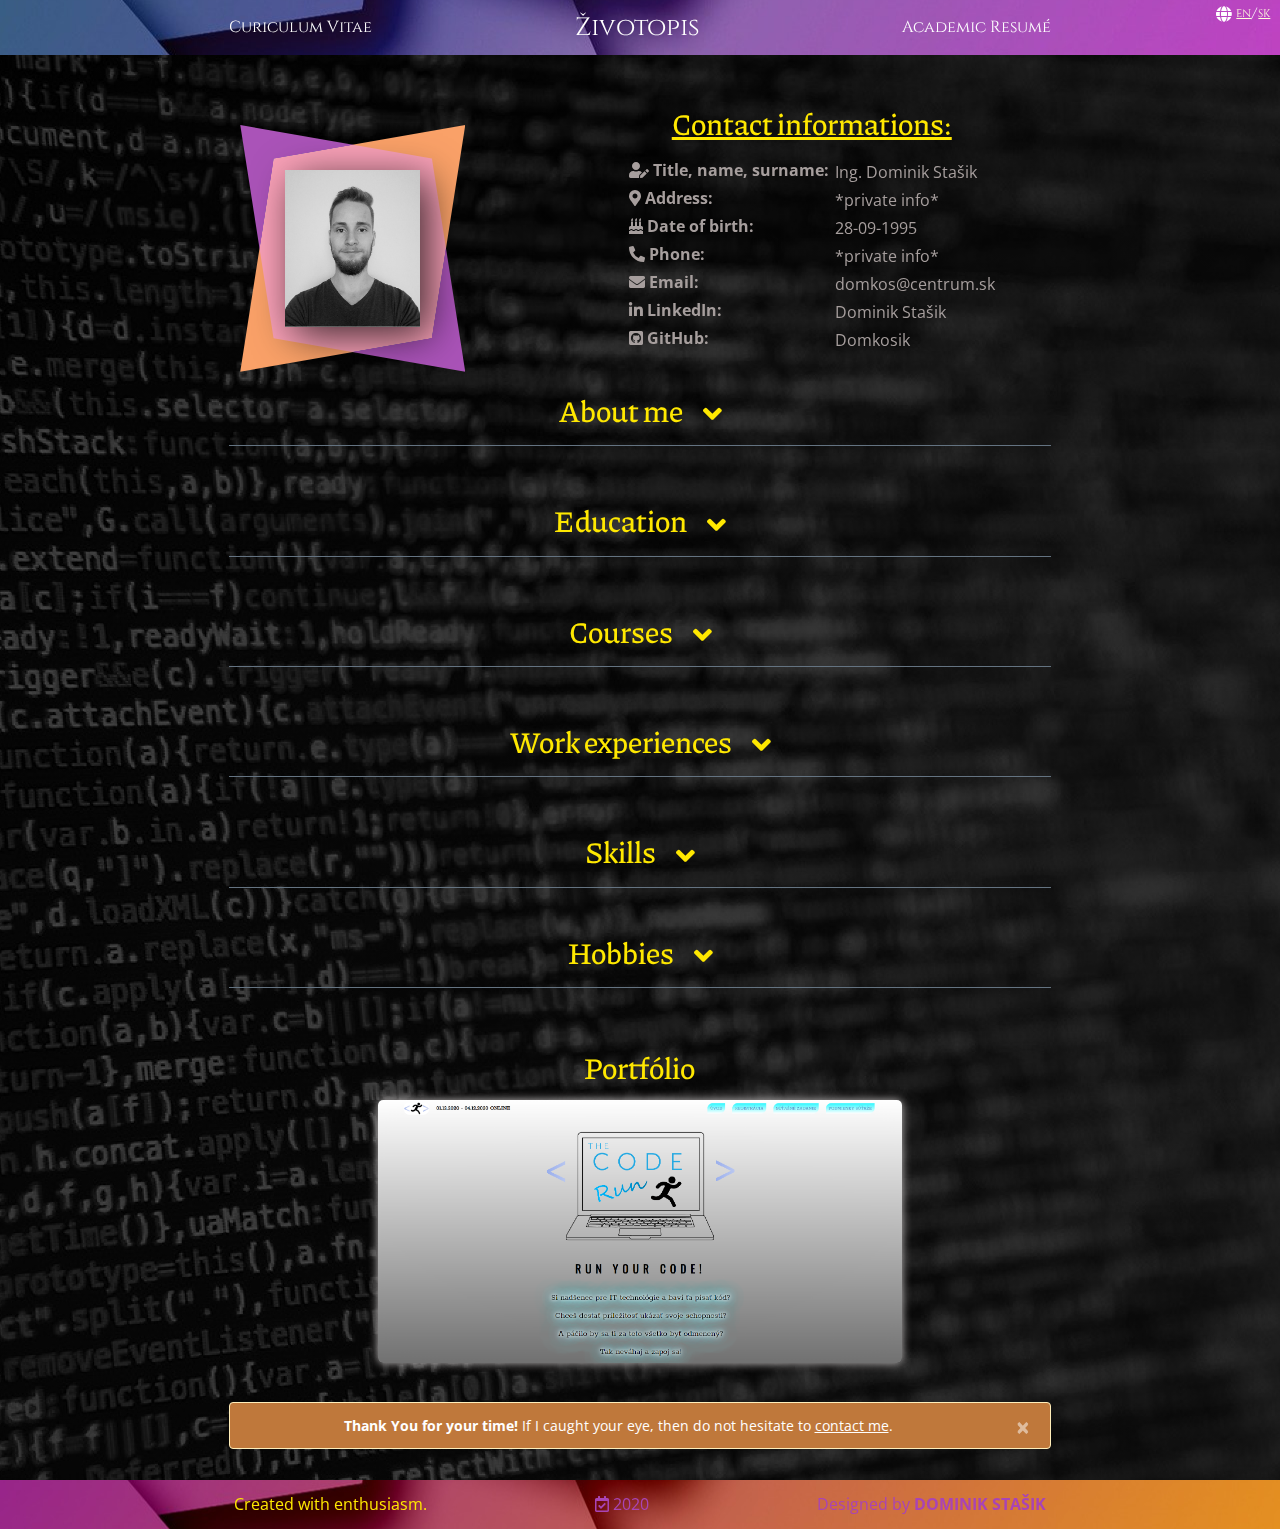
<file: en_index.html>
<!DOCTYPE html>
<html lang="en">
<head>
<meta http-equiv="X-UA-Compatible" content="IE=edge">
<meta charset="utf-8">
<meta name="viewport" content="width=device-width, initial-scale=1, shrink-to-fit=no">
<meta name="keywords" content="životopis, web, portfólio, resumé, curiculum vitae, o mne">
<meta name="author" content="domkos@centrum.sk">
<title>Curiculum Vitae_Dominik Stašik</title>
<link rel="apple-touch-icon" sizes="180x180" href="/apple-touch-icon.png">
<link rel="icon" type="image/png" sizes="32x32" href="/favicon-32x32.png">
<link rel="icon" type="image/png" sizes="16x16" href="/favicon-16x16.png">
<link rel="manifest" href="/site.webmanifest">
<!-- Bootstrap CSS -->
<link rel="stylesheet" href="https://stackpath.bootstrapcdn.com/bootstrap/4.5.2/css/bootstrap.min.css" integrity="sha384-JcKb8q3iqJ61gNV9KGb8thSsNjpSL0n8PARn9HuZOnIxN0hoP+VmmDGMN5t9UJ0Z" crossorigin="anonymous">
<link rel="stylesheet" type="text/css" href="css/normalize.css">
<link rel="stylesheet" type="text/css" href="css/style.css">
<link rel="stylesheet" type="text/css" href="https://cdnjs.cloudflare.com/ajax/libs/font-awesome/5.15.1/css/all.min.css">
<link href="https://fonts.googleapis.com/css2?family=Open+Sans&family=Piazzolla:wght@600&display=swap" rel="stylesheet">
<link href="https://fonts.googleapis.com/css2?family=Cinzel:wght@700&display=swap" rel="stylesheet">
<link rel="stylesheet" href="https://cdnjs.cloudflare.com/ajax/libs/animate.css/4.1.1/animate.min.css">

</head>

<body>

  <header>
    <div class="head-bar">
      <p class="translate"><i class="fas fa-globe"></i> <a href="en_index.html"> EN</a> / <a href="index.html">SK</a></p>
      <div class="container">
        <p>Curiculum Vitae</p>
        <p class="title">Životopis</p>
        <p>Academic Resumé</p>
      </div>
    </div>
  </header>

  <main>
    <div class="wrapper container">
      <div class="wrap">
        <div class="box">
          <img class="photo1" src="images/photo1.png" alt="Dominik">
        </div>
      </div>
      <section class="s1">
        <div class="contact">
          <h1 id="kontakt">Contact informations:</h1>
          <div class="contact-flex">
            <table style="width:100%" class="contact-info">
              <tr>
                <th><i class="fas fa-user-edit"></i> Title, name, surname:</th>
                <td>Ing. Dominik Stašik</td>
              </tr>
              <tr>
                <th><i class="fas fa-map-marker-alt"></i> Address:</th>
                <td>*private info*</td>
              </tr>
              <tr>
                <th><i class="fas fa-birthday-cake"></i> Date of birth:</th>
                <td>28-09-1995</td>
              </tr>
              <tr>
                <th><i class="fas fa-phone-alt"></i> Phone:</th>
                <td><a href="tel:+421 904 493 201" target="_blank">*private info*</td>
              </tr>
              <tr>
                <th><i class="fas fa-envelope"></i> Email:</th>
                <td><a href="mailto:domkos@centrum.sk" target="_blank">domkos@centrum.sk</a></td>
              </tr>
              <tr>
                <th><i class="fab fa-linkedin-in"></i> LinkedIn:</th>
                <td><a href="https://www.linkedin.com/in/dominik-stašik-1223451b2/" target="_blank">Dominik Stašik</a></td>
              </tr>
              <tr>
                <th><i class="fab fa-github-square"></i> GitHub:</th>
                <td><a href="https://github.com/Domkosik" target="_blank">Domkosik</a></td>
              </tr>
            </table>
          </div>
        </div>
      </section>
      <section class="s2">
        <h1>About me <i class="arrow fas fa-angle-down "></i> </h1>
        <hr>
        <div class="slide">
          <p>
            Hi, my name is Dominik and I'm an mechanical engineer. I mean, I studied mechanical engineering. But I enjoy writing code and 
            that's why I want to work in the IT sector. I am motivated to learn other technologies that would help me move forward because 
            I want to move forward and learn in this area. In short, I started with the course: "Webrebel 1: HTML, CSS & JavaScript", which is 
            available on the website www.learn2code.sk. I took a course "CSS preprocessors: Sass" and I also looked at the basics of GIT. 
            I am currently trying to educate in the field of JavaScript itself. I want to grow and therefore I will not miss SQL and front-end technologies 
            such as Vue or React or others in the future. So welcome to the page of my resume.
          </p>
        </div>
      </section>
      <section class="s3">
        <h1>Education <i class="arrow fas fa-angle-down "></i> </h1>
        <hr>  
        <div class="slide">
          <ul>
            <li>Technical University of Košice with a seat in Prešov, Faculty of Manufacturing Technologies
            <br>2018 – 2020, study programme: monitoring and diagnostics of technical equipment – 2nd degree</li>
            <li>VŠB – Technical University Ostrava - VŠB-TUO
            <br>09/2019 – 02/2020, International programme Erasmus+</li>
            <li>VŠB – Technical University Ostrava - VŠB-TUO
            <br>09/2018 – 02/2019, International programme Erasmus+</li>
            <li>Technical University of Košice with a seat in Prešov, Faculty of Manufacturing Technologies
            <br>2015 – 2018, study programme: monitoring and diagnostics of technical equipment – 1st degree 
            <li>Secondary school - United school Ľ. Podjavorinskej 22, Prešov</li>
            2011 – 2015, study programme: computer network mechanic
          </ul>
        </div>
      </section>
        <section class="s4">
        <h1>Courses <i class="arrow fas fa-angle-down "></i> </h1>
        <hr>
        <div class="slide">
          <p>
            <ul>
              <li><i class="fas fa-medal"></i>Professional competence in accordance with the Decree of the Ministry of Labor and Social Affairs of the Slovak Republic no. 508/2009 Coll. to ensure safety and health at work
              <br>2020, Technical University of Košice
              <br>Certificate of professional competence degree ELECTRICIAN under § 21 at Slovakia</li>
              <li class="s4-ul-li2"><i class="fas fa-medal"></i>Certificate of professional competence with national validity issued pursuant to § 9 of the Act of the National Council of the Slovak Republic no. 282/2008 Coll.
              <br>2013, IUVENTA - Slovak Youth Institute, Bratislava
              <br>Professional competence to perform activities in the field of youth work</li>
            </ul>
          </p>
        </div>
        </section>
        <section class="s5">
        <h1>Work experiences <i class="arrow fas fa-angle-down "></i> </h1>
        <hr>
        <div class="slide">
          <p>
            <ul>
              <li>SAPAL, s.r.o., Prešov
              <br>09/2020 – present, logistics and advertising manager
              <br>• management of the logistics department, creation of advertising and implementation in the field of supply and logistics</li>
              <li>SPINEA, s.r.o., Prešov
              <br>02/2019 – 12/2019, student - administrative worker
              <br>• standardization and imaging of workers' performance using the SMED method</li>
            </ul>
          </p>
        </div>
      </section>
      <section class="s6">
        <h1>Skills <i class="arrow fas fa-angle-down "></i> </h1>
        <hr>
        <div class="slide">
          <p>
            <h6>Language skills:</h6>
            <ul>
              <li>English – Intermediate (B1)</li>
            </ul>
            <h6>Other skills:</h6>
            <li>
              <h5>MS Office – advanced user</h5>
              <span class="bar">
                <span class="ms_off"></span>
              </span>
            </li>
            <li>
              <h5>Windows – advanced user</h5>
              <span class="bar">
                <span class="windows"></span>
              </span>
            </li>
            <li>
              <h5>PC HW/SW overview - advanced user</h5>
              <span class="bar">
                <span class="hw_sw"></span>
              </span>
            </li>
            <li>
              <h5>HTML5 – basic</h5>
              <span class="bar">
                <span class="html"></span>
              </span>
            </li>
            <li>
              <h5>CSS3 – basic</h5>
              <span class="bar">
                <span class="css3"></span>
              </span>
            </li>
            <li>
              <h5>jQuery – basic</h5>
              <span class="bar">
                <span class="jquery"></span>
              </span>
            </li>
            <li>
              <h5>JavaScript – basic</h5>
              <span class="bar">
                <span class="javascript"></span>
              </span>
            </li>
            <li>
              <h5>AutoCAD – basic</h5>
              <span class="bar">
                <span class="autocad"></span>
              </span>
            </li>
            <li>
              <h5>Autodesk Inventor – basic</h5>
              <span class="bar">
                <span class="inventor"></span>
              </span>
            </li>
            <ul>
            <li>Driving licence: B, B1, AM</li>
            </ul>
          </p>
        </div>
      </section>
      <section class="s7">
        <h1>Hobbies <i class="arrow fas fa-angle-down "></i> </h1>
        <hr>
        <div class="slide">
          <p>
            I like active movement. From sports, I especially like mountain biking. I like to travel and get to know the beauties of nature or landscape. I enjoy watching movies and TV series as a form of relaxation. I also like to do practical things. My hobbies also include assembling and servicing computers. Lately I've been interested in the IT sector.
          </p>
        </div>
      </section>
      <aside class="container">
        <h1>Portfólio</h1>
        <div class="slider2">
          <ul class="slides2">
            <li class="slide2"><img src="images/slideIMG1.png" alt="pic1"></li>
            <li class="slide2"><img src="images/slideIMG2.png" alt="pic2"></li>
            <li class="slide2"><img src="images/slideIMG3.png" alt="pic3"></li>
            <li class="slide2"><img src="images/slideIMG4.png" alt="pic4"></li>
            <li class="slide2"><img src="images/slideIMG1.png" alt="pic1"></li>
          </ul>
        </div>
      </aside>
      <section class="s8">
        <div class="alert alert-warning alert-dismissible fade show" role="alert">
          <strong>Thank You for your time!</strong> If I caught your eye, then do not hesitate to <a href="#kontakt">contact me</a>.
          <button type="button" class="close" data-dismiss="alert" aria-label="Close">
          <span aria-hidden="true">&times;</span>
          </button>
        </div>
      </section>
    </div>
  </main>

  <footer>
    <div class="container footer">
      <p>Created with enthusiasm.</p>
      <p><i class="far fa-calendar-check"></i> 2020</p>
      <p>Designed by <span>Dominik Stašik</span></p>
    </div>
  </footer>


<!-- Optional JavaScript -->
    <!-- jQuery first, then Popper.js, then Bootstrap JS -->
    <script src="https://code.jquery.com/jquery-3.5.1.slim.min.js" integrity="sha384-DfXdz2htPH0lsSSs5nCTpuj/zy4C+OGpamoFVy38MVBnE+IbbVYUew+OrCXaRkfj" crossorigin="anonymous"></script>
    <script src="https://cdn.jsdelivr.net/npm/popper.js@1.16.1/dist/umd/popper.min.js" integrity="sha384-9/reFTGAW83EW2RDu2S0VKaIzap3H66lZH81PoYlFhbGU+6BZp6G7niu735Sk7lN" crossorigin="anonymous"></script>
    <script src="https://stackpath.bootstrapcdn.com/bootstrap/4.5.2/js/bootstrap.min.js" integrity="sha384-B4gt1jrGC7Jh4AgTPSdUtOBvfO8shuf57BaghqFfPlYxofvL8/KUEfYiJOMMV+rV" crossorigin="anonymous"></script>

<!--scripts-->
<script src="js/jquery-3.5.1.min.js"></script>
<script src="js/script00.js"></script>

</body>

</html>
</file>
<file: css/style.css>
/*GENERAL*/

html {box-sizing: border-box;}

*, *:before, *:after {box-sizing: inherit;}

* {
  margin: 0;
  padding: 0;
}

body {
  font-size: 100%;
  font-family: 'Open Sans', sans-serif;
  -webkit-font-smoothing: antialiased;
  color: #fff;

  background-image: linear-gradient(to bottom, rgba(0,0,0,0.6) 0%,rgba(0,0,0,0.6) 100%), url("../images/main_background.jpg");
  height: 100%; 
  background-position: center;
  background-repeat: no-repeat;
  background-size: cover;

 }


img {
	max-width: 100%;
	height: auto;
	vertical-align: center;
}

h1 {
	font-family: 'Piazzolla', serif;
	color: #FFE800;
}

ul {
	list-style: none;
}

a {
	text-decoration: none;
	color: #ffd;
	cursor: pointer;
}

p {
	line-height: 1.8em;
	margin-bottom: 0;
}

.container	{
	max-width: 65%;
	padding: 0.3125em; /* 5/16 */
	margin: 0 auto;
}

.back-to-top {
	position: fixed;
	z-index: 20;
	right: 20px;
	bottom: 65px;
	color:  #AA53B8;
}

.back-to-top:hover, .back-to-top:focus {
	color: #F19FF2;
	transition: color 0.3s;
}

/*HEADER*/

.head-bar {
	background: url("../images/header_banner.jpg") 25% 97% no-repeat;
	margin-bottom: 0.9375em; /* 15/16 */
}

.head-bar .container {
	width: 100%;
	display: flex;
	align-items: center;
	justify-content: space-between;
}

.title {
	font-size: 1.5625em;  /* 25/16 */
}

.head-bar p {
	font-family: 'Cinzel', serif;
}


p.title
{
    position: relative;
}

p.title:before {
  content: "";
  position: absolute;
  width: 100%;
  height: 0.125em; /* 2/16 */
  bottom: 0;
  left: 0;
  background-color: #FFF;
  visibility: hidden;
  transform: scaleX(0);
  transition: all 0.6s ease-in-out;
}

p.title:hover:before {
	visibility: visible;
	transform: scaleX(1);
}

.translate {
	display: flex;
	flex-wrap: wrap;
	align-items: center;
	position: absolute;
	top: 0%;
	left: 95%;
}
.translate a {
	columns: #fff;
	text-decoration: underline;
	font-size: 0.6875em; /* 11/16 */
}

.fa-globe {
	margin-right: 0.27272727272727272727272727272727em;
}

/*MAIN*/

/*Border animation*/

.photo1 {
	max-width: 100%;
	filter: grayscale(100%);
}
.photo1:hover, .photo1:focus {filter: none;}

.box .photo1 {
	display: flex;
	justify-content: center;
}


.box{
	display: flex;
	top: 3.75em;  /* 60/16 */
    margin-left: auto;
    margin-right: auto;
    margin-bottom: 5.625em; /* 90/16 */
	width: 9.375em; height: 10.875em; /* 150/16 */ /* 174/16 */
	background-color: #DDFFF7;
	position: relative;
	box-shadow: 0.625em 0.625em 2.625em 0 rgba(0,0,0,0.75); /* 10/16 */ /* 10/16 */ /* 42/16 */
}
.box:after, .box:before{
	mix-blend-mode:lighten;
	filter:none;
	z-index: -1;
	content:'';
	width:calc(100% + (3.125em * 2)); /* 50/16 */
	height:calc(100% + (3.125em * 2)); /* 50/16 */
	position: absolute;
	display: block;
	animation: border 10s ease-in-out infinite;
	transform:translateX(-3.125em) translateY(-3.125em); /* 50/16 */ /* 50/16 */
}
@keyframes border {
  0%, 100% {
    -webkit-clip-path: polygon(0 0, calc(100% - (33.3333333333px)) calc(0% + (33.3333333333px)), 100% 100%, calc(0% + (33.3333333333px)) calc(100% - (33.3333333333px)));
            clip-path: polygon(0 0, calc(100% - (33.3333333333px)) calc(0% + (33.3333333333px)), 100% 100%, calc(0% + (33.3333333333px)) calc(100% - (33.3333333333px)));
  }
  50% {
    -webkit-clip-path: polygon(calc(0% + (33.3333333333px)) calc(0% + (33.3333333333px)), 100% 0, calc(100% - (33.3333333333px)) calc(100% - (33.3333333333px)), 0 100%);
            clip-path: polygon(calc(0% + (33.3333333333px)) calc(0% + (33.3333333333px)), 100% 0, calc(100% - (33.3333333333px)) calc(100% - (33.3333333333px)), 0 100%);
  }
}

.box:after{
	animation-delay: -5s;
	background-color: #AA53B8;
	clip-path: polygon(0 0, calc(100% - (33.3333333333px)) calc(0% + (33.3333333333px)), 100% 100%, calc(0% + (33.3333333333px)) calc(100% - (33.3333333333px)));
}
.box:before {
	background-color: #FAA168;
	  clip-path: polygon(calc(0% + (33.3333333333px)) calc(0% + (33.3333333333px)), 100% 0, calc(100% - (33.3333333333px)) calc(100% - (33.3333333333px)), 0 100%);
}

.box:hover:after{
	animation-delay: -0.1s;
}
.box:hover:before, .box:hover:after {

          animation-duration: 1s;
}
/*Border animation*/

.wrapper {
	display: flex;
	flex-wrap: wrap;
}

.wrap {
	display: flex;
	margin-left: auto;
	margin-right: auto;
}

section {
	margin: 0.625em 0 0.625em 0; /* 10/16 */ /* 10/16 */
	width: 100%;
}

th {
	padding: 0.125em 0.375em 0.125em 0;
}

td {
	vertical-align: bottom;
}

hr {
	background: slategray;
}

.s1 {
	width: auto;
}

.s7 {padding-bottom: 0.625em; /* 10/16 */}

.s8 {margin-top: 0.2em;}

.s1 h1,
.s2 h1,
.s3 h1,
.s4 h1,
.s5 h1,
.s6 h1,
.s7 h1,
aside h1 {
	font-size: 1.875em; /* 30/16 */
	margin-bottom: 0.5em; /* 15/30 */
	display: flex;
	justify-content: center;
	width: 100%;
}

.s2 h1,
.s3 h1,
.s4 h1,
.s5 h1,
.s6 h1,
.s7 h1 {
	cursor: pointer;
}


.s6 h6 {
	font-size: 1.25em;  /* 20/16 */
	margin-bottom: 0.9375em; /* 15/16 */
	display: flex;
	justify-content: center;
	width: 100%;
}
.s1 {
	display: flex;
	align-items: center;
	margin-left: auto;
    margin-right: auto;
}

.contact {
	margin-left: 6em;
}

.contact h1 {
	text-decoration: underline;
}

.contact-flex {
	display: flex;
    justify-content: center;
    align-items: center;
}

.contact-info {
	/* margin-right: 1.25em; /* 20/16 */
	color: #A69E9D;
}

.contact-info a{
	color: #A69E9D;
	text-decoration: none;
}

.contact-info a:hover,
.contact-info a:hover {
	color: #fff;
	border: 0.0625em solid black; /* 1/16 */
	background: #5D3D8A;
	padding: 0.1875em; /* 3/16 */
	font-size: 1.0625em; /* 17/16 */
}


.s2 p,
.s3 p,
.s4 p,
.s5 p,
.s6 p,
.s7 p {
	display: flex;
	justify-content: center;
}

.s3 ul,
.s4 ul,
.s5 ul {
	list-style: square;
	list-style-position: inside;
	text-indent: -1.4375em; /* 23/16 */
    padding-left: 1.4375em; /* 23/16 */
}

.s3 ul li,
.s5 ul li {
	margin-top: 0.9375em; /* 15/16 */
}

.s4-ul-li2 {margin-top: 0.9375em; } /* 15/16 */

.s3 ul li:first-child,
.s5 ul li:first-child {margin-top: 0; }

.s6 li {
	list-style: none;
}

.s6 ul li{
	list-style: square;
	list-style-position: inside;
	text-indent: -1.4375em; /* 23/16 */
    padding-left: 1.4375em; /* 23/16 */
}

.s7 {
	margin-top: 0;
}

.bar {
	background: #F38808;
	display: block;
	height: 0.6125em; /* 9.8/16 */
	border: 0.0625em solid rgba(0,0,0,0.3); /* 1/16 */
	border-radius: 0.1875em; /* 3/16 */
	overflow: hidden;
	box-shadow: 0 0 0.375em #F19FF2; /* 6/16 */
	margin-bottom: 1.25em /* 20/16 */
}

.bar span {
	height: 0.6125em; /* 9.8/16 */
	float: left;
	background: #2187e7;
}

.s6 .slide {
	width: 85%;
	margin: 0 auto;
}

.ms_off {width: 50%;}

.windows {width: 47%;}

.hw_sw {width: 45%;}

.html {width: 35%;}

.css3 {width: 35%;}

.jquery {width: 25%;}

.javascript {width: 30%;}

.autocad {width: 30%;}

.inventor {width: 30%;}

.alert a {
	color: #fff;
	text-decoration: underline;
	cursor: pointer;
}

.alert {
	text-align: center;
	background: #BF783B;
	color: #fff;
	font-size: 0.875em; /* 14/16 */
	margin-top: 2.2em;
}

.arrow {
	margin-left: 0.666667em;
	margin-top: 0.24em;
}

.rotated {transform: rotate(180deg);}

/*ASIDE SLIDER*/

aside.container {
    display: flex;
    justify-content: center;
    flex-direction: column;
    align-items: center;
}

.slider2 {
    width: 100%; /* 720/16 */ /*45em*/
    height: auto;
	overflow: hidden;
	box-shadow: 0 0 0.625em rgb(199, 195, 195); /* 10/16 */
	border-radius: 0.3125em; /* 5/16 */
	
}

.slides2 {
    width: 500%; /* 6000/16 */ /*375em*/
    height: auto;
    display: flex;
    margin: 0;
    padding: 0;
}

.slide2 {
    list-style-type: none;
    width: 100%; /* 720/16 */ /*45em*/
    height: auto;
}

/*FOOTER*/

footer {
	background: url("../images/footer_banner.jpg") 25% 97% no-repeat;
	background-attachment: cover;
	color: #A944B5;
}


.footer {
	display: flex;
	align-items: center;
	justify-content: space-between;
	padding: 0.625em; /* 10/16 */
}

.footer p:first-child {color: #FFE800;}

.footer span {
	font-weight: 700;
	text-transform: uppercase;
}


/*MEDIA QUERIES*/

@media (max-width: 1305px) {

	.wrap {
		font-size: 90%;
		margin-top: 5%;
	}
}

@media (max-width: 1169px) {

	.translate {left: 94%;}
}

@media (max-width: 1013px) {

	.contact {
		margin-right: 6em;
	}

	th, td {
		border-bottom: 0.0625em solid rgba(166,158,157,0.3);
	}

	/*.container {max-width: 90%;}*/
}

@media (max-width: 977px) {

	.translate {left: 93%;}
}

@media (max-width: 956px) {

	.contact {
		margin-right: 3.125em;
		margin-left: 3.125em;
	}
}


@media (max-width: 850px) {

	.wrap {font-size: 80%;}

	.head-bar .container {
		flex-wrap: wrap;
		flex-direction: column;
		font-size: 80%;
	}

	footer .container{
		flex-wrap: wrap;
		flex-direction: column;
	}

	.back-to-top {
		bottom: 130px;
	}
}

@media (max-width: 839px) {

	.translate {left: 92%;}
}

@media (max-width: 812px) {

	.contact {
		margin-right: 0;
		margin-left: 0;
	}
}

@media (max-width: 736px) {

	.translate {left: 91%;}

}

@media (max-width: 706px) {

	.container {max-width: 75%;}

}
@media (max-width: 656px) {

	.translate {left: 89%;}
	.container {max-width: 80%;}
	i.fa-3x {font-size: 2em;}
}

@media (max-width: 539px) {

	.translate {left: 88%;}
	.container {max-width: 90%;}
	.back-to-top {right: 11px;}
}

@media (max-width: 496px) {

	.translate {left: 86%;}
}

@media (max-width: 445px) {

	body {font-size: 90%;}

	.back-to-top {
		bottom: 115px;
	}
}

@media (max-width: 369px) {

	footer .container{
		display: block;
		text-align: center;
		font-size: 80%;
	}
	.back-to-top {bottom: 100px;}
	i.fa-3x {font-size: 1.5em;}
}

@media (max-width: 385px) {

	.translate {left: 85%;}
}

@media (max-width: 361px) {

	.translate {left: 84%;}
}

@media (max-width: 339px) {

	.translate {left: 83%;}
}
</file>
